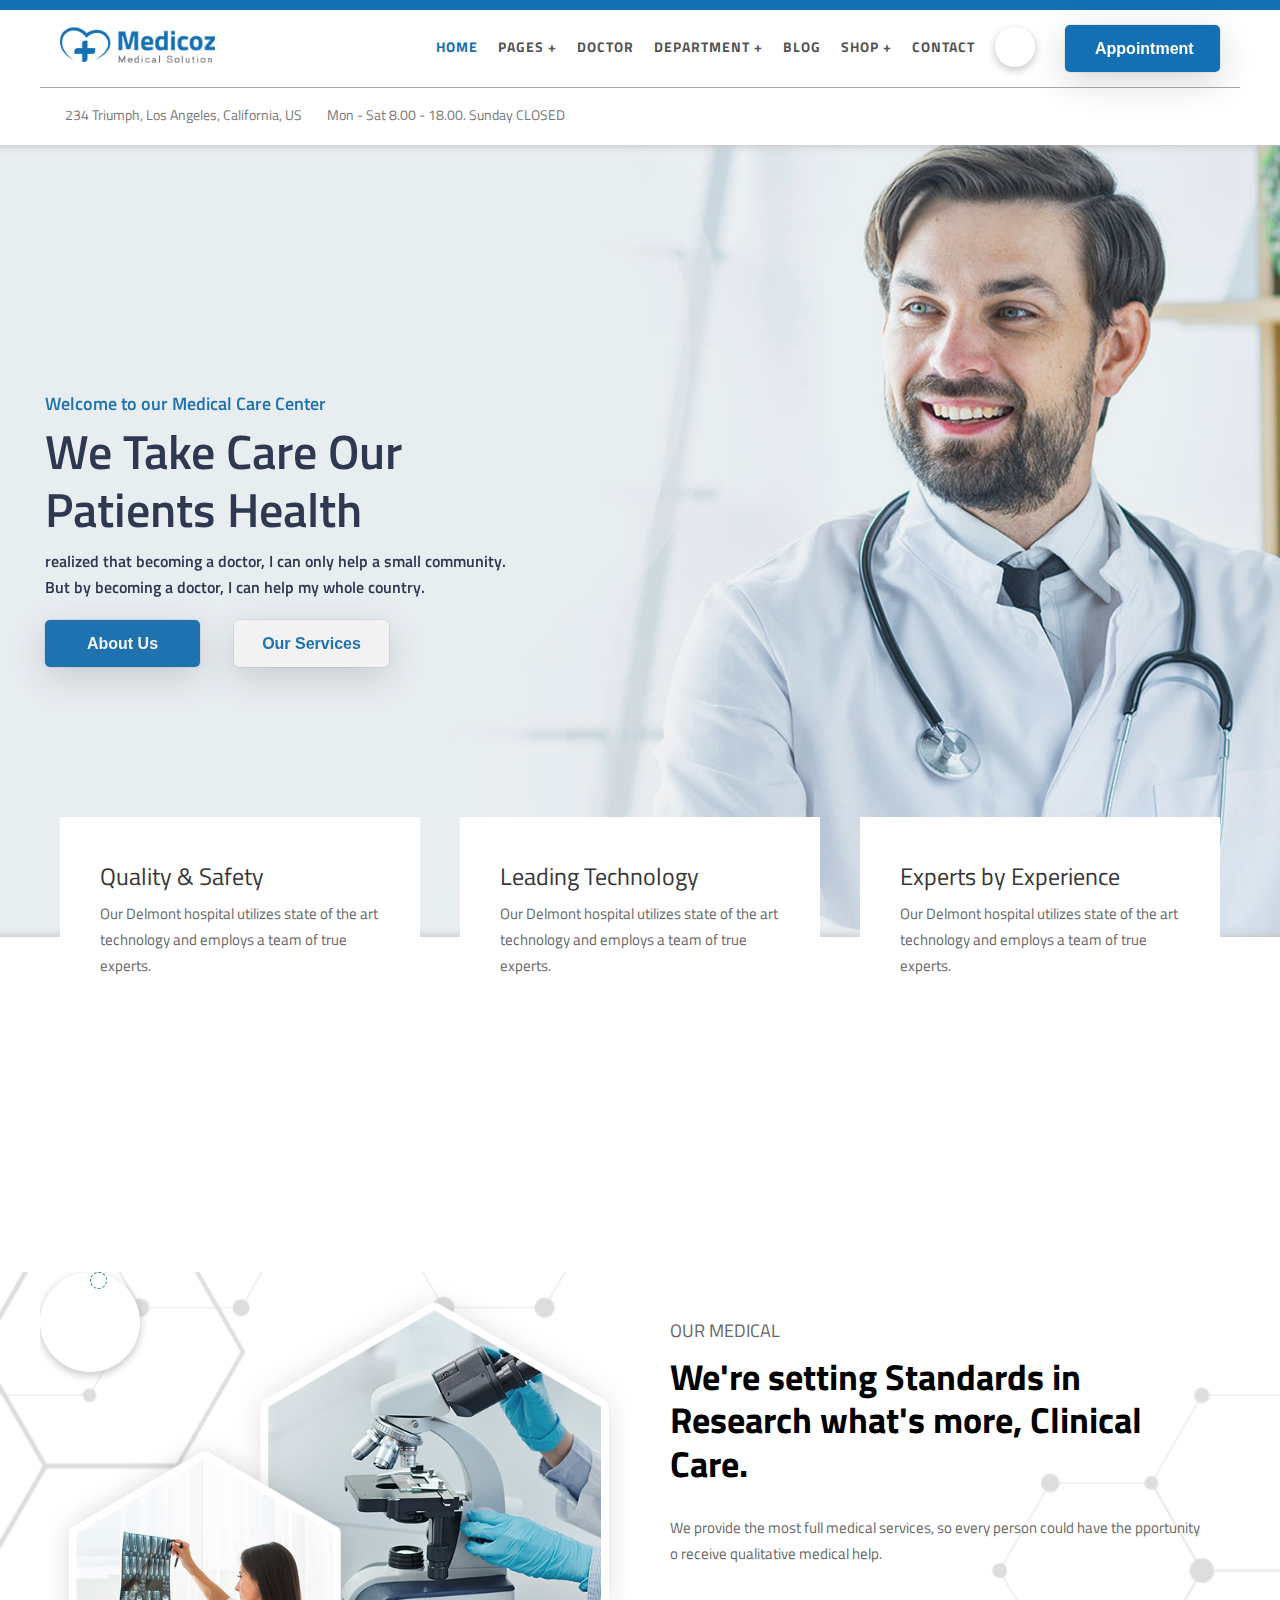
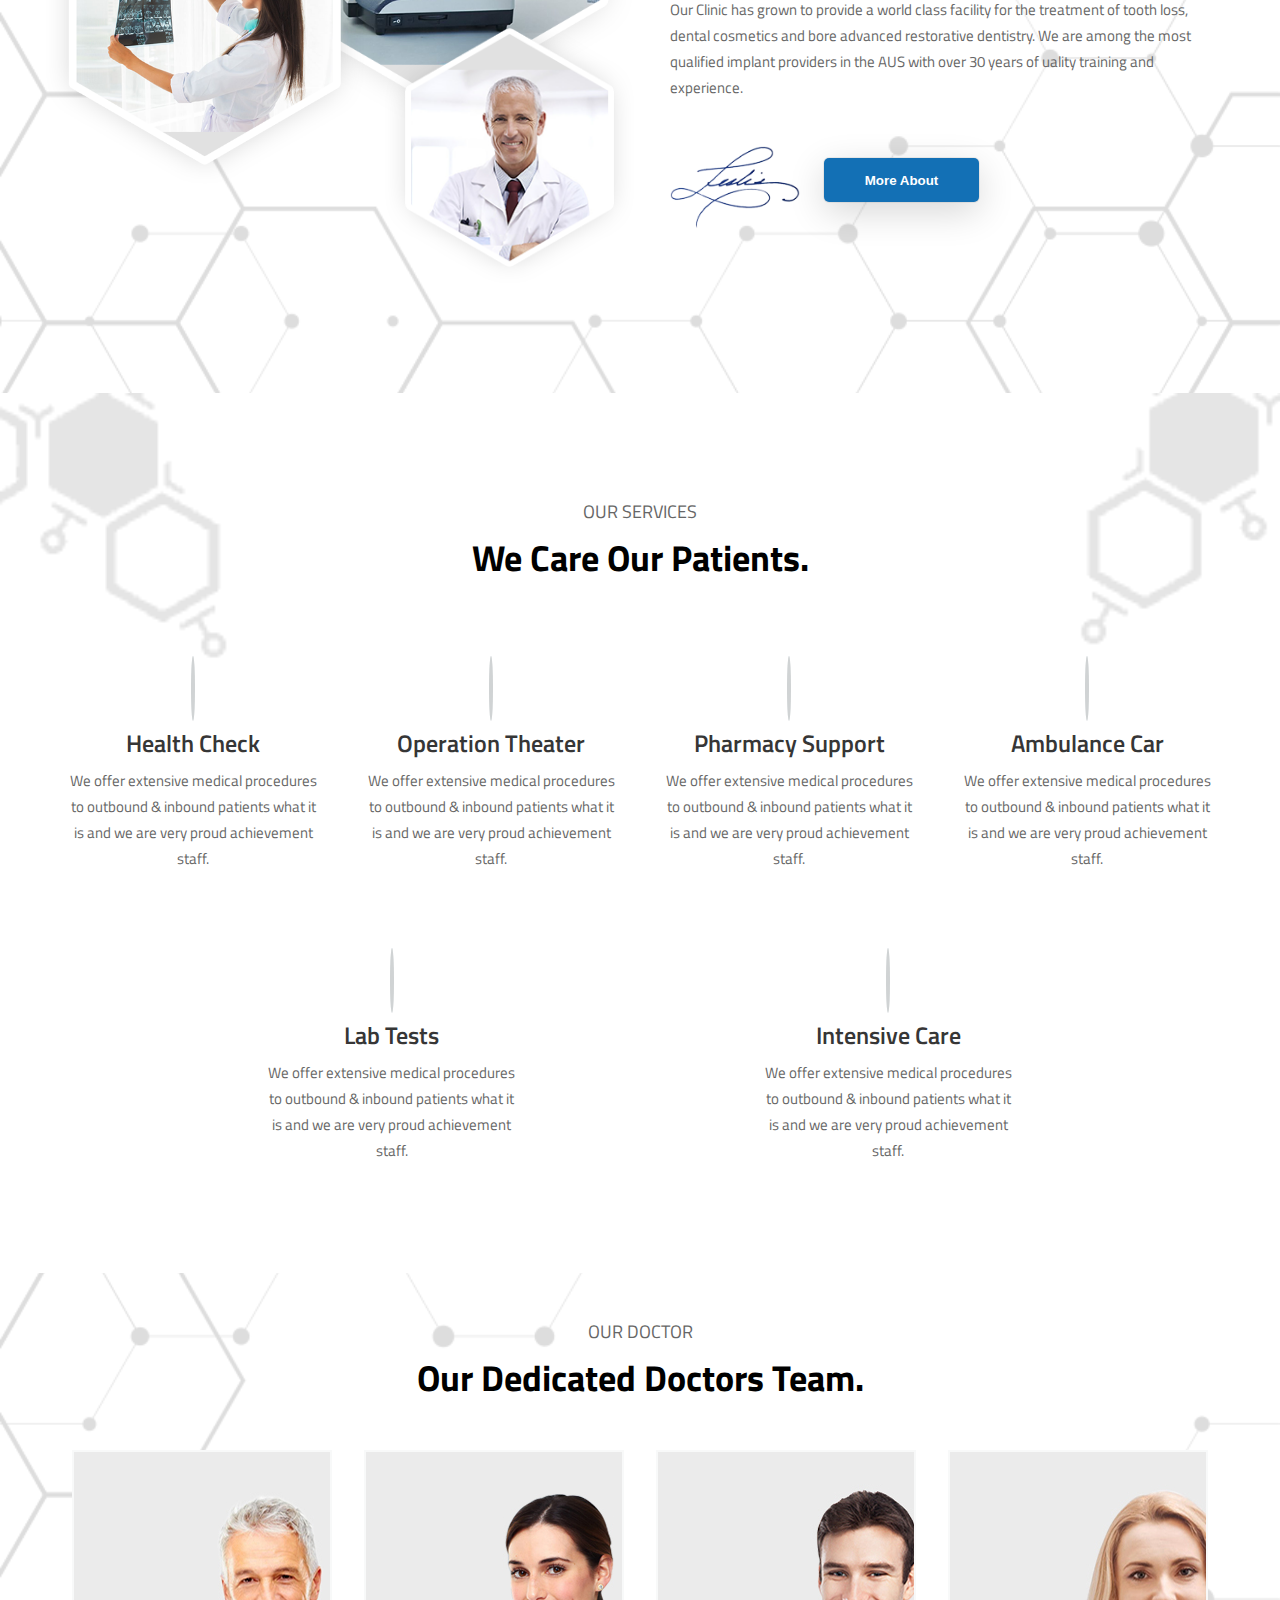
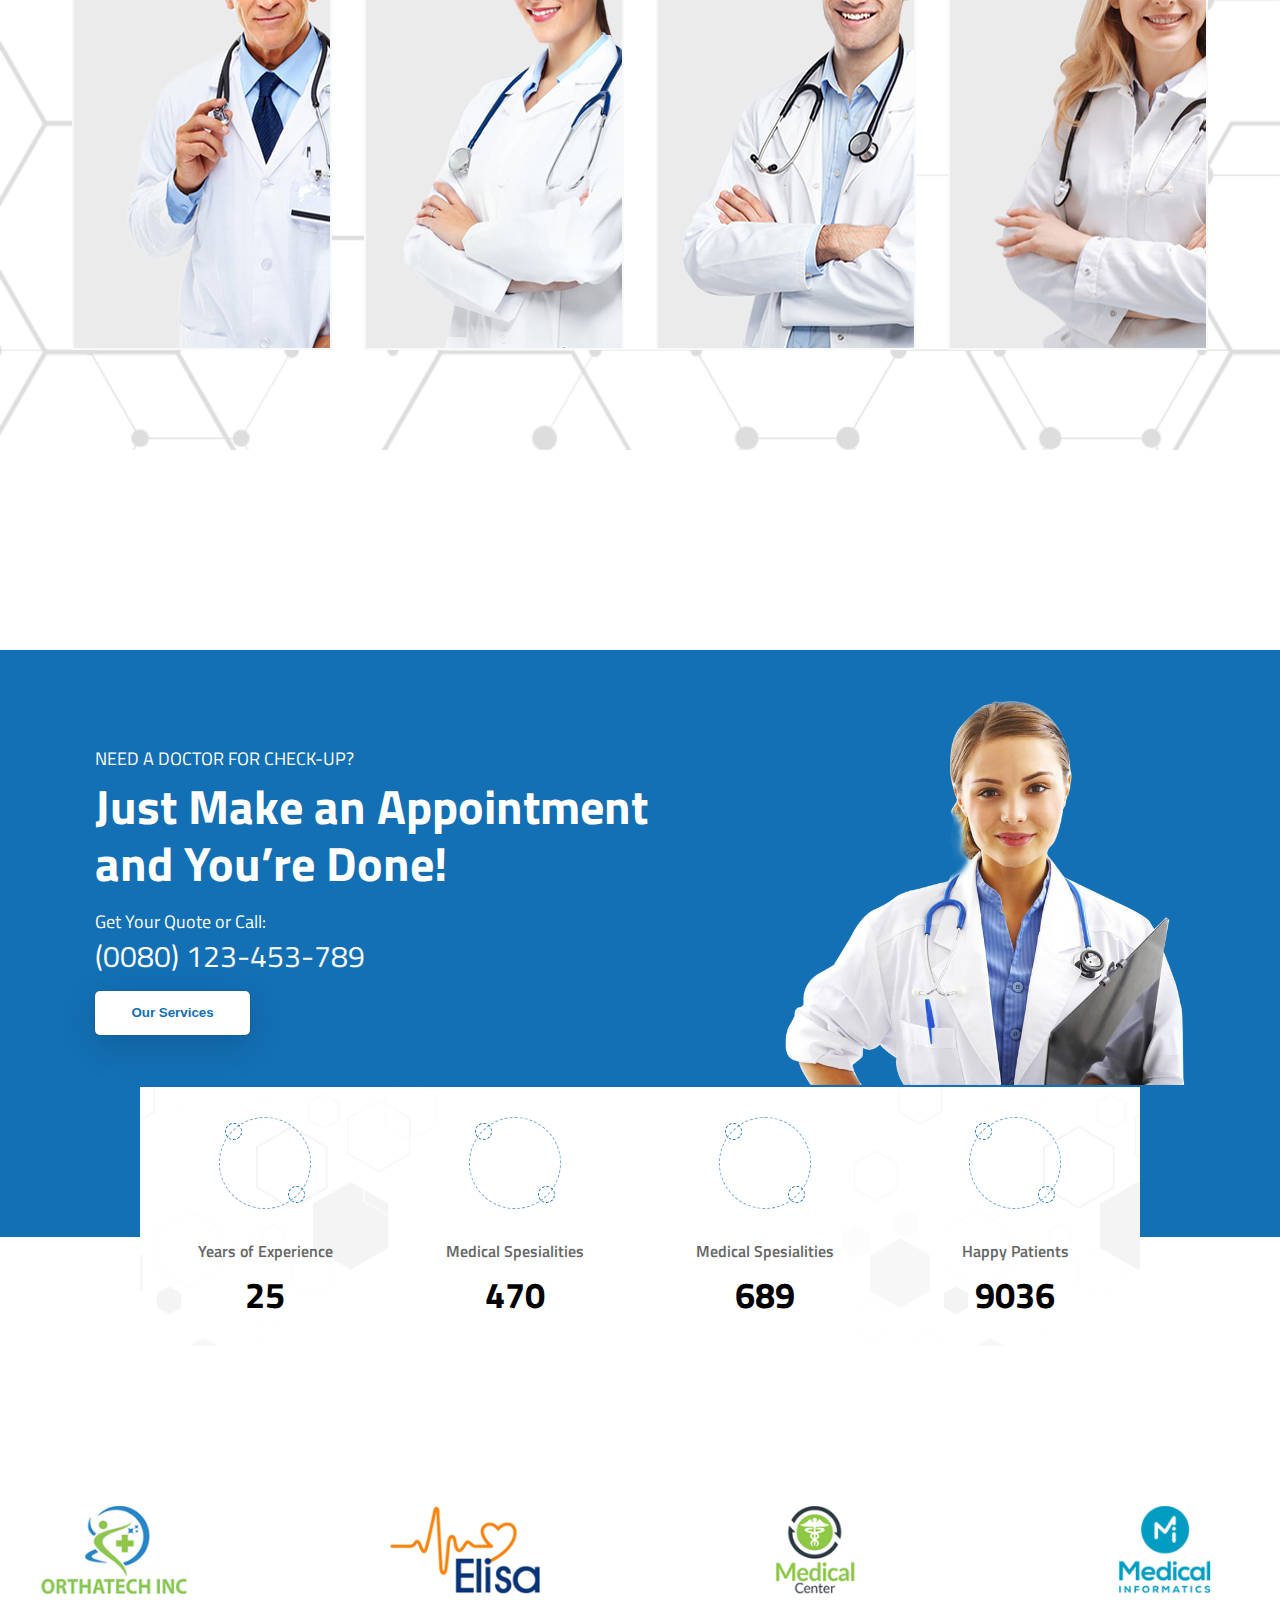
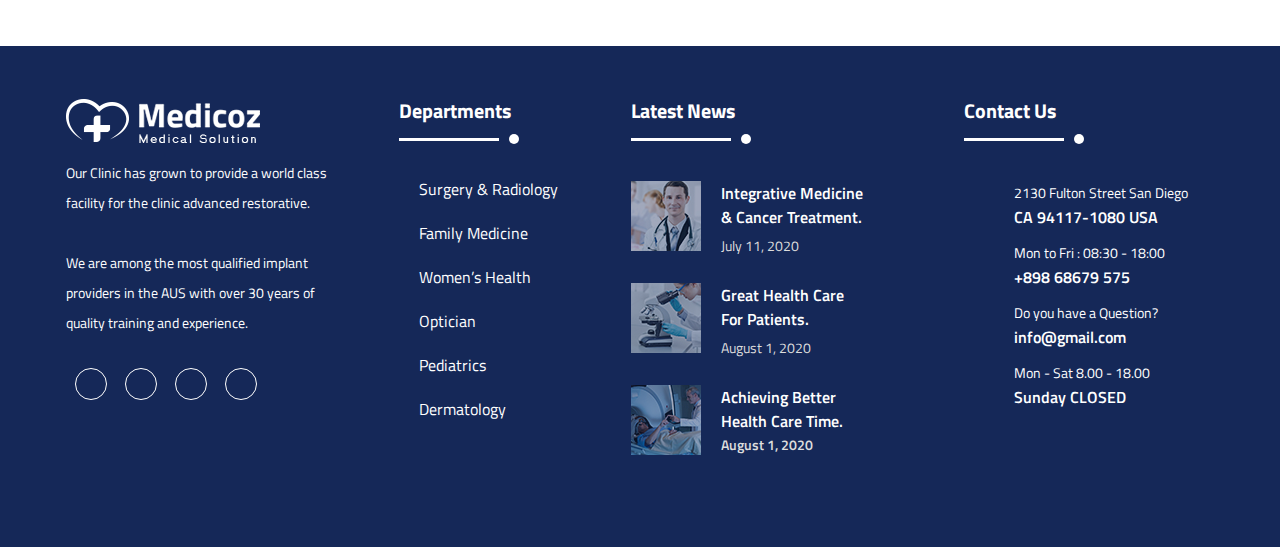
<file: index.html>
<!DOCTYPE html>
<html lang="en">

<head>
  <meta charset="UTF-8" />
  <meta http-equiv="X-UA-Compatible" content="IE=edge" />
  <meta name="viewport" content="width=device-width, initial-scale=1.0" />
  <title>Medicoz</title>
  <!-- ================ Reset Css ================ -->
  <link rel="stylesheet" href="css/reset.css" />

  <!-- ================ Style Css ================ -->
  <link rel="stylesheet" href="css/style.css" />

  <!-- ================ Responsive Css ================ -->
  <link rel="stylesheet" href="css/responsive.css" />

  <!-- ================ Font Awesome ================  -->
  <!-- <link rel="stylesheet" href="https://cdnjs.cloudflare.com/ajax/libs/font-awesome/4.7.0/css/font-awesome.min.css"> -->
  <link href="https://kit-pro.fontawesome.com/releases/v5.15.4/css/pro.min.css" rel="stylesheet" />
</head>

<body>
  <!-- ======================= Header Section Start ======================= -->
  <div class="header">
    <div class="container-center">
      <div class="logo"><img src="image/logo.png" alt="" /></div>
      <div class="search">
        <div class="searchicon">
          <input type="checkbox" id="text">
         <label for="text"><i class="fal fa-search"></i></label>
        
         <input type="text" class="text" placeholder="search">
        </div>
        <button class="btn1">
          <span> <a href="#"> Appointment</a></span>
        </button>
        <div class="clear"></div>
      </div>
      <div class="nav">
        <input type="checkbox" name="" id="menu" />
        <label for="menu"><img src="image/menu.png" alt="" /></label>
        <ul>
          <li><a href="#" class="active">Home</a></li>
          <li class="dropdown">
            <input type="checkbox" name="" id="suba1" />
            <label for="suba1">Pages </label>
            <ul class="submenu">
              <li><a href="#">About us</a></li>
              <li class="sub_dropdown">
                <input type="checkbox" name="" id="suba2" />
                <label for="suba2">Pages </label>
                <ul class="submenu1">
                  <li><a href="#">Pages4</a></li>
                  <li><a href="#">Pages5</a></li>
                  <li><a href="#">Pages6</a></li>
                </ul>
              </li>
              <li><a href="#">Service</a></li>
            </ul>
          </li>
          <li><a href="#">Doctor</a></li>

          <li class="dropdown">
            <input type="checkbox" name="" id="subb1" />
            <label for="subb1">Department </label>
            <ul class="submenu">
              <li><a href="#">Department1</a></li>
              <li><a href="#">Department2</a></li>
              <li class="sub_dropdown">
                <input type="checkbox" name="" id="subb2" />
                <label for="subb2">Department3 </label>
                <ul class="submenu1">
                  <li><a href="#">Department4</a></li>
                  <li><a href="#">Department5</a></li>
                  <li><a href="#">Department6</a></li>
                </ul>
              </li>
            </ul>
          </li>
          <li><a href="#">Blog</a></li>

          <li class="dropdown">
            <input type="checkbox" name="" id="subc1" />
            <label for="subc1">Shop </label>
            <ul class="submenu">
              <li><a href="#">Shop1</a></li>
              <li><a href="#">Shop2</a></li>
              <li class="sub_dropdown">
                <input type="checkbox" name="" id="subc2" />
                <label for="subc2">Shop3 </label>
                <ul class="submenu1">
                  <li><a href="#">Shop4</a></li>
                  <li><a href="#">Shop5</a></li>
                  <li><a href="#">Shop6</a></li>
                </ul>
              </li>
            </ul>
          </li>
          <li><a href="#">Contact</a></li>
        </ul>
      </div>
      <div class="clear"></div>
    </div>
  </div>
  <!-- ======================= Header Section End ======================= -->





  <!-- ======================= Contact Section Start ======================= -->
  <div class="contact">
    <div class="container-center">
      <div class="col-1">
        <a href="#"><i class="far fa-hospital"></i> 234 Triumph, Los Angeles,
          California, US</a>
      </div>
      <div class="col-2">
        <a href="#"><i class="far fa-clock"></i> Mon - Sat 8.00 - 18.00. Sunday
          CLOSED</a>
      </div>
      <div class="col-3">
        <div class="col1">
          <a href="#"><i class="fab fa-facebook-f"></i></a>
        </div>
        <div class="col1">
          <a href="#"><i class="fab fa-twitter"></i></a>
        </div>
        <div class="col1">
          <a href="#"><i class="fab fa-skype"></i></a>
        </div>
        <div class="col1">
          <a href="#"><i class="fab fa-linkedin-in"></i></a>
        </div>
        <div class="clear"></div>
      </div>
      <div class="clear"></div>
    </div>
  </div>
  <!-- ======================= Contact Section End ======================= -->





  <!-- ======================= Banner Section Start ======================= -->
  <div class="banner">
    <div class="container-center">
      <!-- <img src="image/banner1.jpg" alt=""> -->
      <h6>Welcome to our Medical Care Center</h6>
      <h2>We take care our <br />patients health</h2>
      <p>
        realized that becoming a doctor, I can only help a small community.
        <br />But by becoming a doctor, I can help my whole country.
      </p>
      <div class="btn-box">
        <button class="btn1">
          <span> <a href="#"> About Us</a></span>
        </button>
        <button class="btn2">
          <span> <a href="#"> Our Services</a></span>
        </button>
      </div>
    </div>
  </div>
  <!-- ======================= Banner Section Start ======================= -->






  <!-- ================================ Main Information Section Start ================================  -->
  <div class="maininfo">
    <div class="container-center">
      <div class="infocol infocol-1">
        <i class="fal fa-hand-holding-medical"></i>
        <h4>Quality & Safety</h4>
        <p>
          Our Delmont hospital utilizes state of the art technology and
          employs a team of true experts.
        </p>
      </div>
      <div class="infocol infocol-2">
        <i class="fal fa-heartbeat"></i>

        <h4>Leading Technology</h4>
        <p>
          Our Delmont hospital utilizes state of the art technology and
          employs a team of true experts.
        </p>
      </div>
      <div class="infocol infocol-3">
        <i class="fal fa-user-md"></i>
        <h4>Experts by Experience</h4>
        <p>
          Our Delmont hospital utilizes state of the art technology and
          employs a team of true experts.
        </p>
      </div>
    </div>
  </div>
  <!-- ================================ Main Information Section End ================================  -->






  <!-- ================================ About Section Start ================================  -->
  <div class="about">
    <div class="container-center">
      <div class="aboutimage">
        <div class="icon"><i class="fas fa-play"></i></div>
        <img src="image/image-1.png" alt="" class="img1" />
        <img src="image/image-2.png" alt="" class="img2" />
        <img src="image/image-3.png" alt="" class="img3" />
        <div class="clear"></div>
      </div>
      <div class="aboutmain">
        <div class="heading">
          <h5>OUR MEDICAL</h5>
          <h2>
            We're setting Standards in Research what's more, Clinical Care.
          </h2>
          <i class="fal fa-heart-rate"></i>
        </div>
        <p class="text1">
          We provide the most full medical services, so every person could
          have the pportunity o receive qualitative medical help.
        </p>
        <p class="text2">
          Our Clinic has grown to provide a world class facility for the
          treatment of tooth loss, dental cosmetics and bore advanced
          restorative dentistry. We are among the most qualified implant
          providers in the AUS with over 30 years of uality training and
          experience.
        </p>
        <img src="image/signature.png" alt="" />

        <button class="btn1">
          <span><a href=""> More About</a></span>
        </button>
      </div>
      <div class="clear"></div>
    </div>
  </div>
  <!-- ================================ About Section end ================================  -->






  <!-- ================================ Service Section Start ================================  -->
  <div class="service">
    <div class="heading">
      <h5>OUR SERVICES</h5>
      <h2>We Care Our Patients.</h2>
      <i class="fal fa-heart-rate"></i>
    </div>
    <div class="container-center">
      <div class="content content-1">
        <i class="fal fa-heartbeat"></i>
        <h4>Health Check</h4>
        <p>
          We offer extensive medical procedures to outbound & inbound patients
          what it is and we are very proud achievement staff.
        </p>
      </div>
      <div class="content content-2">
        <i class="fal fa-procedures"></i>
        <h4>Operation Theater</h4>
        <p>
          We offer extensive medical procedures to outbound & inbound patients
          what it is and we are very proud achievement staff.
        </p>
      </div>
      <div class="content content-3">
        <i class="fal fa-clinic-medical"></i>
        <h4>Pharmacy Support</h4>
        <p>
          We offer extensive medical procedures to outbound & inbound patients
          what it is and we are very proud achievement staff.
        </p>
      </div>
      <div class="content content-4">
        <i class="fal fa-ambulance"></i>
        <h4>Ambulance Car</h4>
        <p>
          We offer extensive medical procedures to outbound & inbound patients
          what it is and we are very proud achievement staff.
        </p>
      </div>
      <div class="content content-5">
        <i class="fal fa-store-alt"></i>
        <h4>Lab Tests</h4>
        <p>
          We offer extensive medical procedures to outbound & inbound patients
          what it is and we are very proud achievement staff.
        </p>
      </div>
      <div class="content content-6">
        <i class="fal fa-briefcase-medical"></i>
        <h4>Intensive Care</h4>
        <p>
          We offer extensive medical procedures to outbound & inbound patients
          what it is and we are very proud achievement staff.
        </p>
      </div>
    </div>
  </div>
  <!-- ================================ Service Section end ================================  -->





  <!-- ================================ Doctor Section Start ================================  -->
  <div class="doctor">
    <div class="heading">
      <h5>OUR DOCTOR</h5>
      <h2>Our Dedicated Doctors Team.</h2>
      <i class="fal fa-heart-rate"></i>
    </div>
    <div class="container-center">
      <div class="content">
        <img src="image/team-1.jpg" alt="team-1">
        <ul>
          <li><a href="#"><i class="fab fa-facebook-square"></i></a></li>
          <li><a href="#"><i class="fab fa-twitter"></i></a></li>
          <li><a href="#"><i class="fab fa-linkedin-in"></i></a></li>
          <li><a href="#"><i class="fab fa-pinterest"></i></a></li>
        </ul>
        <div class="name">
          <h6>Dr. Morila Wood</h6>
          <p>Senior Dr. at Delmont</p>
        </div>
      </div>
      <div class="content">
        <img src="image/team-2.jpg" alt="team-1">
        <ul>
          <li><a href="#"><i class="fab fa-facebook-square"></i></a></li>
          <li><a href="#"><i class="fab fa-twitter"></i></a></li>
          <li><a href="#"><i class="fab fa-linkedin-in"></i></a></li>
          <li><a href="#"><i class="fab fa-pinterest"></i></a></li>
        </ul>
        <div class="name">
          <h6>Dr. Morila Wood</h6>
          <p>Senior Dr. at Delmont</p>
        </div>
      </div>
      <div class="content">
        <img src="image/team-3.jpg" alt="team-1">
        <ul>
          <li><a href="#"><i class="fab fa-facebook-square"></i></a></li>
          <li><a href="#"><i class="fab fa-twitter"></i></a></li>
          <li><a href="#"><i class="fab fa-linkedin-in"></i></a></li>
          <li><a href="#"><i class="fab fa-pinterest"></i></a></li>
        </ul>
        <div class="name">
          <h6>Dr. Morila Wood</h6>
          <p>Senior Dr. at Delmont</p>
        </div>
      </div>
      <div class="content">
        <img src="image/team-4.jpg" alt="team-1">
        <ul>
          <li><a href="#"><i class="fab fa-facebook-square"></i></a></li>
          <li><a href="#"><i class="fab fa-twitter"></i></a></li>
          <li><a href="#"><i class="fab fa-linkedin-in"></i></a></li>
          <li><a href="#"><i class="fab fa-pinterest"></i></a></li>
        </ul>
        <div class="name">
          <h6>Dr. Morila Wood</h6>
          <p>Senior Dr. at Delmont</p>
        </div>
      </div>
    </div>
  </div>
  <!-- ================================ Doctor Section End ================================  -->



  <!-- ================================ Appoiment Section Start ================================  -->
  <div class="appoiment">
    <div class="container-center">
      <div class="main-text">
        <p>NEED A DOCTOR FOR CHECK-UP?</p>
        <h2>Just Make an Appointment <br>
          and You’re Done!</h2>
        <p>Get Your Quote or Call:</p>
        <h4>(0080) 123-453-789</h4>
          <button class="btn2">
            <span> <a href="#"> Our Services</a></span>
          </button>
      </div>
      <div class="main-img">
        <img src="image/image-4.png" alt="">
      </div>
    </div>
  </div>
  <!-- ================================ Appoiment Section End ================================  -->



  <!-- ================================ Brife Section Start ================================  -->
  <div class="brife">
    <div class="container-center">
      <div class="content">
        <div class="icon">
          <i class="fal fa-user-check"></i>
        </div>
        <p>Years of Experience</p>
        <h4>25</h4>
      </div>
      <div class="content">
        <div class="icon">
          <i class="fal fa-users"></i>
        </div>
        <p>Medical Spesialities</p>
        <h4>470</h4>
      </div>
      <div class="content">
        <div class="icon">
          <i class="fal fa-hospital-user"></i>
        </div>
        <p>Medical Spesialities</p>
        <h4>689</h4>
      </div>
      <div class="content">
        <div class="icon">
          <i class="fal fa-users-medical"></i>
        </div>
        <p>Happy Patients</p>
        <h4>9036</h4>
      </div>
    </div>
  </div>

  <!-- ================================ Brife Section End ================================  -->




  <!-- ================================ Cpmpany Section Start ================================  -->
  <div class="company">
    <div class="container-center">
      <div class="content"><img src="image/2.png" alt=""></div>
      <div class="content"><img src="image/3.png" alt=""></div>
      <div class="content"><img src="image/4.png" alt=""></div>
      <div class="content"><img src="image/5.png" alt=""></div>
    </div>
  </div>
  <!-- ================================ Cpmpany Section End ================================  -->





  <!-- ================================ Footer Section Start ================================  -->
  <div class="footer">
    <div class="container-center">
      <div class="content-1">
        <img src="image/logo-2.png" alt="">
        <p>Our Clinic has grown to provide a world class <br> facility for the clinic advanced restorative.</p>
        <p>We are among the most qualified implant <br> providers in the AUS with over 30 years of <br> quality training and
          experience.</p> 
        <ul>
          <li><a href="#"><i class="fab fa-facebook-square"></i></a></li>
          <li><a href="#"><i class="fab fa-twitter"></i></a></li>
          <li><a href="#"><i class="fab fa-linkedin-in"></i></a></li>
          <li><a href="#"><i class="fab fa-pinterest"></i></a></li>
        </ul>
      </div>
      <div class="content-2">
        <h5>Departments</h5>
        <ul>
          <li><a href="#"><i class="fal fa-plus"></i>  Surgery & Radiology</a></li>
          <li><a href="#"><i class="fal fa-plus"></i>  Family Medicine</a></li>
          <li><a href="#"><i class="fal fa-plus"></i>  Women’s Health</a></li>
          <li><a href="#"><i class="fal fa-plus"></i>  Optician</a></li>
          <li><a href="#"><i class="fal fa-plus"></i>  Pediatrics</a></li>
          <li><a href="#"><i class="fal fa-plus"></i>  Dermatology</a></li>
        </ul>
      </div>
      <div class="content-3">
        <h5>Latest News</h5>
        <div class="new">
          <div class="con1"><img src="image/post-thumb-1.jpg" alt=""></div>
          <div class="con2">
            <h6>Integrative Medicine <br>
              & Cancer Treatment.</h6>
            <p>July 11, 2020</p>
          </div>
        </div>
        <div class="new">
          <div class="con1"><img src="image/post-thumb-2.jpg" alt=""></div>
          <div class="con2">
            <h6>Great Health Care <br>
              For Patients.</h6>
            <p>August 1, 2020</p>
          </div>
        </div>
        <div class="new">
          <div class="con1"><img src="image/post-thumb-3.jpg" alt=""></div>
          <div class="con2">
            <h6>Achieving Better <br>
              Health Care Time.</>
            <p>August 1, 2020</p>
          </div>
        </div>
      </div>
      <div class="content-4">
        <h5>Contact Us</h5>
        <div class="fcontact">
          <div class="con-1"><i class="fal fa-map-marker-alt"></i></div>
          <div class="con">
            <p>2130 Fulton Street San Diego</p>
            <a href="">CA 94117-1080 USA</a>
          </div>
        </div>
        <div class="fcontact">
          <div class="con-1"><i class="fal fa-phone-volume"></i></div>
          <div class="con">
            <p>Mon to Fri : 08:30 - 18:00</p>
            <a href="">+898 68679 575</a>
          </div>
        </div>
        <div class="fcontact">
          <div class="con-1"><i class="fal fa-envelope"></i></div>
          <div class="con">
            <p>Do you have a Question?</p>
            <a href="">info@gmail.com</a>
          </div>
        </div>
        <div class="fcontact">
          <div class="con-1"><i class="fal fa-history"></i></div>
          <div class="con">
            <p>Mon - Sat 8.00 - 18.00</p>
            <a href="">Sunday CLOSED</a>
          </div>
        </div>
      </div>
    </div>
  </div>
  <!-- ================================ Footer Section End ================================  -->
</body>

</html>
</file>
<file: css/style.css>
/* ============ Font Declaration ============ */
@import url("https://fonts.googleapis.com/css2?family=Open+Sans:wght@300;400;600;700;800&display=swap");

@import url("https://fonts.googleapis.com/css2?family=Titillium+Web:wght@200;300;400;600;700&display=swap");

/* ============ Text Color ============ */

.active {
  color: #1370b5 !important;
}
.text-tow {
  color: var(--text-tow);
}

.container-center {
  width: 100%;
  max-width: 1200px;
  margin: auto;
}
body {
  font-family: "Titillium Web", sans-serif;
}
a {
  text-decoration: none;
  color: black;
}
ul {
  list-style: none;
}
.clear {
  clear: both;
}
/* ================================ Hover Effect Section ================================ */

button {
  width: 155px;
  padding: 14.5px 0;
  margin-left: 30px;
  border: none;
  border-radius: 5px;
  cursor: pointer;
  overflow: hidden;
  position: relative;
}
button.btn1 span a {
  font-size: 1em;
  font-weight: 600;
  color: white;
  position: relative;
  z-index: 1;
  transition: all 0.5s;
}
button.btn1:hover span a {
  color: #1370b5;
}
button.btn2 span a {
  font-size: 1em;
  font-weight: 600;
  color: #1370b5;
  position: relative;
  z-index: 1;
  transition: all 0.5s;
}
button.btn2:hover span a {
  color: #fff;
}
button.btn1 {
  margin: 0;
  background-color: #1370b5;
  position: relative;
  box-shadow: rgba(0, 0, 0, 0.16) 0px 10px 36px 0px,
    rgba(0, 0, 0, 0.06) 0px 0px 0px 1px;
}
button.btn1::after,
button.btn1::before {
  content: "";
  position: absolute;
  top: 0;
  left: 0;
  width: 25%;
  height: 100%;
  z-index: 0;
  background-color: #fff;
}
button.btn1::after {
  top: 100%;
  left: 25%;
  border-top-left-radius: 0px;
  border-bottom-left-radius: 0px;
  transition: all 0.3s;
  transition-delay: 0.1s;
}
button.btn1:hover:after {
  top: 0;
}
button.btn1::before {
  top: 100%;
  border-top-left-radius: 5px;
  border-bottom-left-radius: 5px;
  transition: all 0.5s;
}
button.btn1:hover:before {
  top: 0;
}
button.btn1 span::after,
button.btn1 span::before {
  content: "";
  position: absolute;
  top: 0;
  right: 0;
  width: 25%;
  height: 100%;
  z-index: 0;
  background-color: #fff;
}
button.btn1 span::after {
  top: 100%;
  right: 25%;
  border-top-left-radius: 0px;
  border-bottom-left-radius: 0px;
  transition: all 0.3s;
  transition-delay: 0.2s;
}
button.btn1:hover span::after {
  top: 0;
}
button.btn1 span::before {
  top: 100%;
  border-top-right-radius: 5px;
  border-bottom-right-radius: 5px;
  transition: all 0.5s;
  transition-delay: 0.3s;
}
button.btn1:hover span::before {
  top: 0;
}
button.btn2 {
  color: #1370b5;
  background-color: #fff;
  box-shadow: rgba(0, 0, 0, 0.16) 0px 10px 36px 0px,
    rgba(0, 0, 0, 0.06) 0px 0px 0px 1px;
}
button.btn2::after,
button.btn2::before {
  content: "";
  position: absolute;
  top: 0;
  left: 0;
  width: 25%;
  height: 100%;
  z-index: 0;
  background-color: #1370b5;
}
button.btn2::after {
  top: 100%;
  left: 25%;
  border-top-left-radius: 0px;
  border-bottom-left-radius: 0px;
  transition: all 0.3s;
  transition-delay: 0.1s;
}
button.btn2:hover:after {
  top: 0;
}
button.btn2::before {
  top: 100%;
  border-top-left-radius: 5px;
  border-bottom-left-radius: 5px;
  transition: all 0.5s;
}
button.btn2:hover:before {
  top: 0;
}
button.btn2 span::after,
button.btn2 span::before {
  content: "";
  position: absolute;
  top: 0;
  right: 0;
  width: 25%;
  height: 100%;
  z-index: 0;
  background-color: #1370b5;
}
button.btn2 span::after {
  top: 100%;
  right: 25%;
  border-top-left-radius: 0px;
  border-bottom-left-radius: 0px;
  transition: all 0.3s;
  transition-delay: 0.2s;
}
button.btn2:hover span::after {
  top: 0;
}
button.btn2 span::before {
  top: 100%;
  border-top-right-radius: 5px;
  border-bottom-right-radius: 5px;
  transition: all 0.5s;
  transition-delay: 0.3s;
}
button.btn2:hover span::before {
  top: 0;
}
/* =================== Main Heading =================== */
.heading h5 {
  display: block;
  font-size: 18px;
  color: #666666;
  margin-bottom: 15px;
}
.heading h2 {
  display: block;
  font-size: 36px;
  line-height: 1.2em;
  font-weight: 700;
  font-family: "Titillium Web", sans-serif !important;
}
.heading .fal {
  font-size: 60px;
  color: #1370b5;
  margin-top: 20px;
  animation: color 2s infinite alternate backwards;
}

/* ========================== Animation ========================== */
@keyframes slide {
  from {
    transform: translateY(80px);
    opacity: 0;
  }
  to {
    transform: translateY(0px);
    opacity: 1;
  }
}
@keyframes color {
  0% {
    color: rgb(19, 112, 181);
  }
  50% {
    color: rgba(19, 111, 181, 0.8);
  }

  100% {
    color: rgb(19, 112, 181, 0.6);
  }
}
/* ================================ Header Section Start ================================ */
.header {
  position: fixed;
  width: 100%;
  border-top: 10px solid #1370b5;
  background-color: white;
  z-index: 10;
}
.header .container-center {
  padding: 15px 0;
  border-bottom: 1px solid rgba(0, 0, 0, 0.336);
  /* box-shadow: rgba(0, 0, 0, 0.336) 0px 1px 3px 0px,
    rgba(27, 31, 35, 0.15) 0px 0px 0px 1px; */
}
.header .logo {
  float: left;
}
.header .logo img {
  width: 155px;
  margin-left: 20px;
}
.header .nav {
  float: right;
  position: relative;
  margin-right: 20px;
}
.header .nav img {
  width: 40px;
  display: none;
}
.header .nav ul li {
  float: left;
  line-height: 44px;
  margin-left: 20px;
  font-family: "Titillium Web", sans-serif;
  text-transform: uppercase;
  font-size: 14px;
  font-weight: 700;
  letter-spacing: 1px;
  color: #222222c7;
  transition: all 0.5s;
}
.header .nav ul li:hover {
  color: #1370b5;
}
.header .nav ul li a {
  font-family: "Titillium Web", sans-serif;
  text-transform: uppercase;
  font-size: 14px;
  font-weight: 700;
  letter-spacing: 1px;
  color: #222222c7;
  line-height: 44px;
  transition: all 0.5s;
}
.header .nav ul li:hover a {
  color: #1370b5;
}
.header .nav .dropdown .submenu {
  position: absolute;
  top: 100%;
  background-color: #fff;
  transform: translateY(20px);
  opacity: 0;
  visibility: hidden;
  border: 0.5px solid rgba(82, 71, 71, 0.322);
  border-radius: 8px;
  transition: all 0.5s;
}
.header .nav input {
  display: none;
}
.header .nav .dropdown label {
  cursor: pointer;
}
.header .nav .dropdown label::after {
  content: "+";
}
.header .nav .dropdown #suba1:checked ~ .submenu {
  transform: translateY(00px);
  opacity: 1;
  visibility: visible;
}
.header .nav .dropdown #suba1:checked ~ label::after {
  content: "-";
}
.header .nav .dropdown #subb1:checked ~ .submenu {
  transform: translateY(00px);
  opacity: 1;
  visibility: visible;
}
.header .nav .dropdown #subb1:checked ~ label::after {
  content: "-";
}
.header .nav .dropdown #subc1:checked ~ .submenu {
  transform: translateY(00px);
  opacity: 1;
  visibility: visible;
}
.header .nav .dropdown #subc1:checked ~ label::after {
  content: "-";
}
.header .nav .dropdown .submenu li {
  float: none;
  padding: 5px 30px;
  margin: 0;
  color: #000;
  transition: all 0.3s;
}
.header .nav .dropdown .submenu li:hover {
  background-color: #136fb5b9;
  color: #fff;
}
.header .nav .dropdown .submenu li > a {
  color: #000;
  transition: all 0.5s;
}
.header .nav .dropdown .submenu li:hover > a {
  color: #fff;
}
.header .nav .dropdown .submenu .sub_dropdown .submenu1 {
  position: absolute;
  top: 106px;
  right: 100%;
  background-color: #fff;
  border: 0.5px solid rgba(0, 0, 0, 0.322);
  border-radius: 8px;
  transform: translateX(-20px);
  opacity: 0;
  visibility: hidden;
  transition: all 0.5s;
}
.header .nav .dropdown .submenu .sub_dropdown #suba2:checked ~ .submenu1 {
  transform: translateX(0px);
  opacity: 1;
  visibility: visible;
}
.header .nav .dropdown .submenu .sub_dropdown #suba2:checked ~ label::after {
  content: "-";
}
.header .nav .dropdown .submenu .sub_dropdown #subb2:checked ~ .submenu1 {
  transform: translateX(0px);
  opacity: 1;
  visibility: visible;
}
.header .nav .dropdown .submenu .sub_dropdown #subb2:checked ~ label::after {
  content: "-";
}
.header .nav .dropdown .submenu .sub_dropdown #subc2:checked ~ .submenu1 {
  transform: translateX(0px);
  opacity: 1;
  visibility: visible;
}
.header .nav .dropdown .submenu .sub_dropdown #subc2:checked ~ label::after {
  content: "-";
}

.header .search {
  float: right;
  margin-right: 20px;
}
.header .search .searchicon {
  float: left;
  width: 40px;
  height: 40px;
  border-radius: 50%;
  margin-top: 2px;
  background-color: #ffffff;
  text-align: center;
  line-height: 39px;
  font-size: 0.8em;
  font-weight: 600;
  box-shadow: rgba(0, 0, 0, 0.24) 0px 3px 8px;
  position: relative;
  transition: all 0.5s;
}
.header .search .searchicon:hover {
  background-color: #1370b5;
  color: #fff;
  cursor: pointer;
}
.header .search #text {
  display: none;
  cursor: pointer;
}
.header .search .fal {
  cursor: pointer;
}
.header .search #text:checked ~ .text {
  display: block;
}
.header .search .text {
  position: absolute;
  top: 120%;
  right: 50%;
  border: 1px solid #777777;
  padding: 10px 20px;
  border-radius: 50px;
  background-color: #fff;
  display: none;
}
.header .search button {
  float: right;
  font-size: 16px;
  font-weight: 600;
  padding: 14.5px 30px;
  margin-left: 30px;
  background-color: #1370b5;
  color: white;
  border: none;
  border-radius: 5px;
}
/* ================================ Header Section End ================================ */

/* ================================ Contact Section Start ================================ */
.contact {
  padding-top: 84px;
  /* padding-bottom: 20px; */
  /* background-color: black; */
}
.contact a {
  color: #777777;
  line-height: 60px;
  font-size: 14px;
  transition: all 0.5s;
}
.contact a:hover {
  color: #000;
  text-decoration: underline;
}
.contact a .far {
  color: #1370b5;
  margin-right: 5px;
  font-size: 1.2em;
  transition: all 0.5s;
}
.contact a:hover .far {
  transform: scale(1.3, 1.3) rotate(360deg);
}
.contact .col-1 {
  float: left;
  margin-left: 20px;
}
.contact .col-2 {
  float: left;
  margin-left: 20px;
}
.contact .col-3 {
  float: right;
}
.contact .col-3 .col1 {
  float: left;
  width: 50px;
  text-align: center;
}
.contact .col-3 .col1 .fab {
  width: 30px;
  height: 30px;
  line-height: 30px;
  text-align: center;
  border-radius: 50%;
  /* background-color: #ccc; */
  color: #777777;
  transition: all 0.5s;
}
.contact .col-3 .col1 .fab:hover {
  transform: scale(1.2, 1.2);
  background-color: #ccc;
}
/* ================================ Contact Section End ================================ */

/* ================================ Banner Section Start ================================ */
.banner {
  padding: 250px 0 250px 10px;
  background-image: url(../image/banner1.jpg);
  background-repeat: no-repeat;
  background-position: center center;
  box-shadow: inset 0px 11px 8px -10px #ccc, inset 0px -11px 8px -10px #ccc;
  position: relative;
  overflow: hidden;
  filter: contrast(90%);
}
.banner h6 {
  color: #1370b5;
  font-size: 18px;
  margin-bottom: 10px;
  font-weight: 600;
  z-index: 5;
  animation: slide 0.5s 2s backwards;
}
.banner h2 {
  color: #25304c;
  font-size: 48px;
  text-transform: capitalize;
  font-family: "Titillium Web", sans-serif;
  margin-bottom: 10px;
  line-height: 1.2em;
  font-weight: 600;
  z-index: 5;
  animation: slide 0.5s 2.3s backwards;
}
.banner p {
  font-size: 16px;
  line-height: 26px;
  color: #25304c;
  font-weight: 600;
  z-index: 5;
  animation: slide 0.5s 2.6s backwards;
}
.banner .btn-box {
  margin: 20px 0;
  z-index: 5;
  animation: slide 0.5s 2.9s backwards;
}
.banner .btn-box button {
  width: 155px;
  padding: 14.5px 0;
  margin-left: 30px;
  font-size: 1em;
  font-weight: 600;
  color: white;
  border: none;
  border-radius: 5px;
  cursor: pointer;
  position: relative;
}
.banner .btn-box button.btn1 {
  margin: 0;
  background-color: #1370b5;
}
.banner .btn-box button.btn2 {
  color: #1370b5;
  background-color: #fff;
}
/* ================================ Banner Section End ================================ */

/* ================================ Main Information Section Start ================================ */
.maininfo {
  position: relative;
  bottom: 140px;
}
.maininfo .container-center {
  transition: all 0.9s;
  display: flex;
  flex-direction: row;
  justify-content: space-around;
  flex-wrap: wrap;
}
.maininfo .infocol {
  width: 280px;
  height: 205px;
  padding: 45px 40px;
  margin: 20px 0;
  background-color: white;
  transition: all 0.3s;
  /* position: relative; */
  overflow: hidden;
}
.maininfo .infocol:hover {
  background-color: #1370b5;
  color: white;
  transform: translateY(-10px);
}
.maininfo .infocol:hover:before {
  transform: scale(1);
  opacity: 0.2;
  transition-delay: 300ms;
}
.maininfo .infocol:hover:after {
  transform: scale(1.7);
  opacity: 0.1;
  transition-delay: 400ms;
}
.maininfo .infocol:before,
.maininfo .infocol:after {
  position: absolute;
  height: 200px;
  width: 200px;
  right: -100px;
  top: -100px;
  border-radius: 50%;
  background-color: #ffffff;
  z-index: 9;
  transform: scale(0);
  content: "";
  transition: all 600ms ease;
}
.maininfo .infocol:hover i {
  color: white;
}
.maininfo .infocol:hover p {
  color: white;
}
.maininfo .infocol:hover h4 {
  color: white;
}
.maininfo .infocol .fal {
  font-size: 60px;
  color: #1370b5;
  margin-bottom: 35px;
}
.maininfo .infocol p {
  font-size: 15px;
  line-height: 26px;
  color: #666666;
  font-weight: 400;
  margin: 0;
}
.maininfo .infocol h4 {
  font-size: 24px;
  font-weight: 400;
  line-height: 1.2em;
  font-family: "Titillium Web", sans-serif;
  color: #363636;
  margin-bottom: 10px;
  position: relative;
}

/* ================================ Main Information Section End ================================ */

/* ================================ About  Section Start ================================ */
.about {
  overflow: hidden;
  background-image: url(../image/pattern-2.png);
  background-position: center center;
  background-repeat: no-repeat;
  background-size: cover;
}
.aboutimage {
  width: 50%;
  height: 621px;
  float: left;
  position: relative;
  overflow: hidden;
}
.aboutimage .icon {
  position: relative;
  z-index: 2;
  width: 100px;
  height: 100px;
  background-color: white;
  border-radius: 50%;
  box-shadow: rgba(0, 0, 0, 0.24) 0px 3px 8px;
  text-align: center;
  line-height: 120px;
}
.aboutimage .fas {
  font-size: 35px;
  color: #1370b5;
  transition: all 0.5s;
}
.aboutimage .icon:hover .fas {
  transform-origin: center;
  transform: rotate(360deg);
}
.aboutimage img {
  position: absolute;
}
.aboutimage img.img1 {
  width: 410px;
  top: 0;
  right: 0%;
}
.aboutimage img.img2 {
  width: 330px;
  top: 150px;
  left: 0;
}
.aboutimage img.img3 {
  width: 260px;
  right: 0;
  bottom: 0;
}

.aboutmain {
  width: calc(50% - 60px);
  height: 621px;
  float: left;
  padding: 50px 30px;
}

.aboutmain p {
  font-size: 15px;
  line-height: 26px;
  color: #666666;
  font-weight: 400;
  margin: 30px 0 0 0;
}
.aboutmain img {
  width: 130px;
  position: relative;
  top: 45px;
}
.aboutmain button {
  margin-left: 20px;
}
/* ================================ About  Section End ================================ */

/* ================================ Service Section Start ================================ */
.service {
  background-image: url(../image/pattern-3.png);
  background-position: center center;
  background-repeat: no-repeat;
  background-size: cover;
  padding: 80px 0;
  text-align: center;
}
.service .heading {
  text-align: center;
  padding: 30px 0;
}
.service .container-center {
  display: flex;
  flex-direction: row;
  justify-content: space-evenly;
  flex-wrap: wrap;
}
.service .content {
  width: 250px;
  height: 212px;
  padding: 20px;
  margin: 20px 0;
  text-align: center;
  /* border-radius: 10px; */
  position: relative;
  transition: all 0.3s;
}
.service .content:hover {
  background-color: white;
  box-shadow: rgba(0, 0, 0, 0.35) 0px 5px 15px;
  transform: translateY(-20px);
}
.service .content::before {
  content: "";
  position: absolute;
  top: 100%;
  left: 0;
  width: 0%;
  height: 5px;
  background-color: #1370b5;
  transition: all 0.3s;
}
.service .content:hover:before {
  width: 100%;
}
.service .content .fal {
  width: 80px;
  height: 80px;
  background-color: #f0f3f4;
  font-size: 40px;
  color: #136fb598;
  margin-bottom: 15px;
  line-height: 80px;
  border-radius: 50%;
  border: 2px #d0d3d4 solid;
  transition: all 0.5s;
}
.service .content:hover .fal {
  background-color: #f0f3f4;
  border-radius: 0;
  color: #1370b5;
  border: none;
}
.service .content h4 {
  font-size: 24px;
  font-weight: 600;
  line-height: 1.2em;
  font-family: "Titillium Web", sans-serif;
  color: #363636;
  margin-bottom: 10px;
  position: relative;
}
.service .content p {
  font-size: 15px;
  line-height: 26px;
  color: #666666;
  font-weight: 400;
  margin: 0;
}

/* ================================ Service Section End ================================ */

/* ================================ Doctor Section Start ================================ */
.doctor {
  background-image: url(../image/pattern-2.png);
  background-position: center center;
  background-repeat: no-repeat;
  background-size: cover;
}
.doctor .heading {
  text-align: center;
  padding: 50px 0;
}
.doctor .container-center {
  display: flex;
  flex-direction: row;
  justify-content: space-evenly;
  flex-wrap: wrap;
}
.doctor .content {
  width: 256px;
  height: 496px;
  border: #f8f9f9 2px solid;
  position: relative;
  overflow: hidden;
  margin-bottom: 100px;
}
.doctor .content img {
  transition: all 2s;
}
.doctor .content:hover img {
  transform: scale(1.1, 1.1);
}
.doctor .content ul {
  position: absolute;
  top: 10px;
  left: 10px;
}
.doctor .content ul li {
  width: 30px;
  height: 30px;
  background-color: #fff;
  margin: 10px;
  font-size: 1.3em;
  text-align: center;
  line-height: 30px;
}
.doctor .content ul li:nth-child(1) {
  transform: translateX(-100px);
  transition: all 0.3s;
}
.doctor .content:hover ul li:nth-child(1) {
  transform: translateX(0px);
}
.doctor .content ul li:nth-child(2) {
  transform: translateX(-100px);
  transition: all 0.3s;
  transition-delay: 0.1s;
}
.doctor .content:hover ul li:nth-child(2) {
  transform: translateX(0px);
}
.doctor .content ul li:nth-child(3) {
  transform: translateX(-100px);
  transition: all 0.3s;
  transition-delay: 0.2s;
}
.doctor .content:hover ul li:nth-child(3) {
  transform: translateX(0px);
}
.doctor .content ul li:nth-child(4) {
  transform: translateX(-100px);
  transition: all 0.3s;
  transition-delay: 0.3s;
}
.doctor .content:hover ul li:nth-child(4) {
  transform: translateX(0px);
}
.doctor .content ul li a {
  color: #777777;
  transition: all 0.3s;
}
.doctor .content ul li a:hover {
  color: #000;
}
.doctor .content .name {
  width: 256px;
  height: 80px;
  position: absolute;
  bottom: 0px;
  left: 0px;
  background-image: linear-gradient(
    to bottom,
    rgba(255, 0, 0, 0),
    rgb(245, 243, 243)
  );
  transform: translateY(100px);
  transition: all 0.3s;
}
.doctor .content:hover .name {
  transform: translateY(0);
}
.doctor .content h6 {
  text-align: center;
  font-size: 22px;
  line-height: 1.2em;
  font-weight: 700;
  margin-bottom: 10px;
}
.doctor .content p {
  text-align: center;
  font-size: 14px;
  line-height: 1.2em;
  color: #777777;
  font-weight: 400;
}
/* ================================ Doctor Section End ================================ */

/* ================================ Appoiment Section Start ================================ */
.appoiment {
  background-color: #1370b5;
  padding: 100px 50px;
  margin-top: 200px;
}
.appoiment .container-center {
  display: flex;
  flex-direction: row;
  justify-content: space-around;
  flex-wrap: wrap;
}
.appoiment .main-text {
  width: 600px;
}
.appoiment .main-text h2 {
  line-height: 1.2em;
  color: #ffffff;
  font-weight: 700;
  font-size: 48px;
  margin-bottom: 20px;
  font-family: "Titillium Web", sans-serif;
}
.appoiment .main-text h4 {
  font-size: 30px;
  font-weight: 400;
  color: #ffffff;
  margin-top: 10px;
  font-family: "Titillium Web", sans-serif;
}
.appoiment .main-text p {
  font-size: 18px;
  font-weight: 400;
  color: #ffffff;
  display: block;
  margin-bottom: 10px;
}
.appoiment .main-text button.btn2 {
  margin-top: 20px;
  margin-left: 0;
}
.appoiment .main-img {
  width: 400px;
}
.appoiment .main-img img {
  width: 100%;
  position: relative;
  bottom: 50px;
}
/* ================================ Appoiment Section End ================================ */

/* ================================ Brife Section Start ================================ */
.brife {
  background-color: #ffffff;

  /* padding: 50px 0 20px; */
  /* box-shadow: 0 0 30px rgb(0 0 0 / 6%); */
}
.brife .container-center {
  background-color: #fff;
  background-image: url(../image/pattern-4.png);
  background-repeat: no-repeat;
  background-position: center;
  max-width: 1000px;
  display: flex;
  flex-direction: row;
  justify-content: space-around;
  flex-wrap: wrap;
  position: relative;
  bottom: 150px;
}
.brife .content {
  width: 250px;
  text-align: center;
  margin: 30px 0;
  transition: all 0.5s;
}
.brife .content:hover {
  transform: translateY(-20px);
}
.brife .content .icon {
  width: 90px;
  height: 90px;
  border-radius: 50%;
  text-align: center;
  border: 0.5px dashed #136fb59c;
  margin: auto;
  margin-bottom: 30px;
  transition: all 0.5s;
  position: relative;
}
.brife .content:hover .icon {
  background-color: #1370b5;
}
.brife .content .fal {
  color: #1370b5;
  font-size: 35px;
  line-height: 90px;
  transition: all 0.5s;
}
.brife .content:hover .fal {
  color: #fff;
}
.brife .content .icon::before,
.icon::after {
  content: "";
  width: 15px;
  height: 15px;
  border-radius: 50%;
  position: absolute;
  border: 0.5px dashed #1370b5;
}
.brife .content .icon::before {
  top: 5px;
  left: 5px;
}
.brife .content:hover .icon::before {
  transition: all 1s;
  border: 2px dashed #1370b5;
  transform: scale(2, 2);
  opacity: 0;
}
.brife .content .icon::after {
  bottom: 5px;
  right: 5px;
}
.brife .content:hover .icon::after {
  transition: all 1s;
  border: 2px dashed #1370b5;
  transform: scale(2, 2);
  opacity: 0;
}
.brife .content p {
  font-size: 16px;
  line-height: 24px;
  font-weight: 600;
  color: #666666;
  margin-bottom: 10px;
}
.brife .content h4 {
  font-size: 36px;
  line-height: 1.2em;
  font-weight: 700;
}

/* ================================ Brife Section End ================================ */

/* ================================ Company Section Start ================================ */
.company .container-center {
  display: flex;
  flex-direction: row;
  justify-content: space-between;
  flex-wrap: wrap;
  /* padding: 50px 0; */
}
.company .content {
  width: 150px;
  margin: 10px 0 50px 0;
}
.company .content img {
  width: 100%;
}
/* ================================ Company Section End ================================ */

/* ================================ footer Section Start ================================ */
.footer {
  background-color: #152858;
  padding: 50px;
}
.footer .container-center {
  display: flex;
  flex-direction: row;
  justify-content: space-around;
  flex-wrap: wrap;
}
.footer .container-center .content-1 {
  width: 300px;
}
.footer .container-center .content-2 {
  width: 200px;
}
.footer .container-center .content-3 {
  width: 300px;
}
.footer .container-center .content-4 {
  width: 250px;
}
.footer .container-center h5 {
  font-size: 20px;
  font-weight: 700;
  color: #ffffff;
  line-height: 30px;
  padding-bottom: 15px;
  margin-bottom: 40px;
  position: relative;
}
.footer .container-center h5::before {
  content: "";
  position: absolute;
  bottom: 0;
  left: 0;
  width: 100px;
  height: 3px;
  background-color: #fff;
}
.footer .container-center h5::after {
  content: "";
  position: absolute;
  bottom: -2.5px;
  left: 110px;
  width: 10px;
  height: 10px;
  border-radius: 50%;
  background-color: #fff;
}
.footer .container-center .content-1 img {
  margin-bottom: 10px;
}
.footer .container-center .content-1 p {
  font-size: 14px;
  line-height: 30px;
  color: #ffffff;
  font-weight: 400;
  margin-bottom: 30px;
}
.footer .container-center .content-1 ul {
  display: flex;
  width: 200px;
  justify-content: space-around;
}
.footer .container-center .content-1 ul li {
  width: 30px;
  height: 30px;
  line-height: 30px;
  border: #fff 0.5px solid;
  text-align: center;
  border-radius: 50%;
  transition: all 0.3s;
}
.footer .container-center .content-1 ul li:hover {
  background-color: #fff;
}
.footer .container-center .content-1 ul li a {
  color: #fff;
  transition: all 0.5s;
}
.footer .container-center .content-1 ul li:hover a {
  color: #1370b5;
}
.footer .container-center .content-2 ul li {
  font-weight: 400;
  margin-bottom: 18px;
  padding: 0 0 10px 0;
}
.footer .container-center .content-2 ul li a {
  padding-left: 20px;
  color: #ffffff;
  transition: all 0.5s;
}
.footer .container-center .content-2 ul li a:hover {
  text-decoration: underline;
  letter-spacing: 1px;
}
.footer .container-center .content-3 .new {
  display: flex;
  padding: 0 0 10px 0;
  margin-bottom: 20px;
  position: relative;
}
.footer .container-center .content-3 .new .con1 {
  width: 70px;
  height: 70px;
  margin: 0px 20px 0 0;
  position: relative;
}
.footer .container-center .content-3 .new .con1::before {
  content: "";
  position: absolute;
  top: -2px;
  left: -2px;
  width: 100%;
  height: 100%;
  border: #1370b5 2px solid;
  transform: scale(0.8, 0.8);
  opacity: 0;
  transition: all 0.5s;
}
.footer .container-center .content-3 .new .con1:hover:before {
  border: #1370b5 3px solid;
  transform: scale(1.2, 1.2);
  opacity: 1;
}
.footer .container-center .content-3 .new .con1 img {
  width: 100%;
  filter: opacity(60%);
  transition: all 0.5s;
}
.footer .container-center .content-3 .new .con1:hover img {
  filter: opacity(100%);
}
.footer .container-center .content-3 .new .con2 h6 {
  font-size: 16px;
  font-weight: 600;
  color: #ffffff;
  line-height: 24px;
  margin-bottom: 10px;
}
.footer .container-center .content-3 .new .con2 p {
  font-size: 14px;
  color: #dddddd;
}
.footer .container-center .content-4 .fcontact {
  display: flex;
  margin: 10px 0;
  /* padding: 10px 0; */
  position: relative;
}
.footer .container-center .content-4 .fcontact::before,
.fcontact::after {
  content: "";
  position: absolute;

  width: 0%;
  height: 1px;
  background-color: #fff;
}
.footer .container-center .content-4 .fcontact::before {
  top: 0;
  left: 0;
  transition: all 0.5s;
}
.footer .container-center .content-4 .fcontact:hover:before {
  width: 100%;
}
.footer .container-center .content-4 .fcontact::after {
  top: 100%;
  right: 0;
  transition: all 0.5s;
}
.footer .container-center .content-4 .fcontact:hover:after {
  width: 100%;
}
.footer .container-center .content-4 .fcontact .con-1 {
  width: 50px;
  height: 50px;
  text-align: center;
  line-height: 50px;
}
.footer .container-center .content-4 .fcontact .con-1 .fal {
  color: #ffffff;
  font-size: 30px;
  line-height: 50px;
  transition: all 0.5s;
}
.footer .container-center .content-4 .fcontact .con-1 .fal:hover {
  color: #1370b5;
}
.footer .container-center .content-4 .fcontact .con p {
  font-size: 14px;
  line-height: 24px;
  color: #ffffff;
  font-weight: 400;
}
.footer .container-center .content-4 .fcontact .con a {
  font-size: 16px;
  line-height: 24px;
  color: #ffffff;
  font-weight: 600;
}

/* ================================ footer Section end ================================ */
</file>
<file: css/responsive.css>
/* Extra large devices (1200px and down) */

@media screen and (max-width: 1200px) {
}

/* Large devices (992px and down) */

@media screen and (max-width: 992px) {
  /* ================== Header Section Start ================== */
  .header .container-center {
    box-shadow: none;
  }
  .header .nav {
    float: right;
    position: relative;
  }
  .header .nav img {
    width: 39px;
    margin-top: 3px;
    display: block;
  }
  .header .nav > ul {
    position: fixed;
    top: 84px;
    right: 0px;
    width: 250px;
    background-color: black;
    color: #fff;
    padding: 0 20px;
    border-radius: 10px;
    transform: translateX(120%);
    transition: all 0.5s;
  }
  .header .nav #menu:checked ~ ul {
    transform: translateX(0);
  }
  .header .nav ul li {
    float: none;
    line-height: 36px;
    margin-left: 00px;
    color: #fff;
  }
  .header .nav ul li a {
    color: #fff;
  }
  .header .nav .dropdown .submenu {
    position: static;
    background-color: black;
    transform: translateY(0px);
    opacity: 1;
    height: 0;
    overflow: hidden;
    transition: all 0.5s;
    color: #fff;
    transition: all 0.5s;
  }
  .header .nav .dropdown .submenu li {
    color: #fff;
  }
  .header .nav .dropdown .submenu li a {
    color: #fff;
  }
  header .nav .dropdown .submenu li {
    float: none;
    height: 500px !important;
  }
  .header .nav .dropdown #suba1:checked ~ .submenu {
    height: 276px;
  }
  .header .nav .dropdown #subb1:checked ~ .submenu {
    height: 276px;
  }
  .header .nav .dropdown #subc1:checked ~ .submenu {
    height: 276px;
  }
  .header .nav .dropdown .submenu .sub_dropdown .submenu1 {
    position: static;
    top: 0;
    right: 0;
    background-color: #000;
    border: none;
    border-radius: 0px;
    transform: translateX(0px);
    opacity: 1;
    visibility: visible;
    transition: all 0.5s;
  }
  .header .nav .dropdown .submenu .sub_dropdown .submenu1 li {
    color: #fff;
  }
  .header .nav .dropdown .submenu .sub_dropdown .submenu1 li a {
    color: #fff;
  }

  /* ================== Header Section end ================== */

  /* ================== contact Section Start ================== */
  .contact {
    display: none;
  }
  /* ================== Contact Section end ================== */

  /* ================== About Section Start ================== */
  .aboutimage {
    width: 65%;
    height: 621px;
    float: none;
    margin: auto;
  }
  .aboutmain {
    width: calc(70% - 60px);
    margin: auto;
    float: none;
  }
  /* ================== About Section end ================== */
  .brife .container-center {
    position: relative;
    bottom: 150px;
  }
}

/* Medium devices (768px and down) */

@media screen and (max-width: 768px) {
  /* ================== Header Section Start ================== */
  .header .search button {
    display: none;
  }
  /* ================== Header Section end ================== */

  /* ================== MainInfo Section Start ================== */
  .maininfo .infocol {
    flex-grow: 0.8;
  }
  /* ================== MainInfo Section end ================== */

  /* ================== About Section Start ================== */
  .aboutimage {
    width: 90%;
  }
  .aboutmain {
    width: calc(100% - 60px);
  }
  /* ================== About Section end ================== */

  /* ================== Appoiment Section start ================== */

  .appoiment .main-text {
    text-align: center;
  }
  .appoiment .main-text h2 {
    font-size: 38px;
  }
  .appoiment .main-text h4 {
    font-size: 21px;
  }
  .appoiment .main-text p {
    font-size: 14px;
  }
  .appoiment .main-img {
    padding-top: 30px;
  }
  .appoiment .main-img img {
    width: 100%;
    position: relative;
    bottom: 0px;
  }
  /* ================== Appoiment Section End ================== */
}

/* Small devices (576px and down) */

@media screen and (max-width: 576px) {
  .header .logo img {
    width: 155px;
    margin-left: 10px;
  }
  .banner h6 {
    font-size: 15px;
  }
  .banner h2 {
    font-size: 30px;
  }
  .banner p {
    font-size: 12px;
  }
  .maininfo .infocol {
    flex-grow: 1;
  }
  .aboutimage {
    display: none;
  }
  .aboutmain img {
    width: 130px;
    position: static;
    display: block;
  }
  .aboutmain button {
    margin-top: 10px;
    margin-left: 0px;
  }
  .service .content {
    flex-grow: 0.7;
  }
}
</file>
